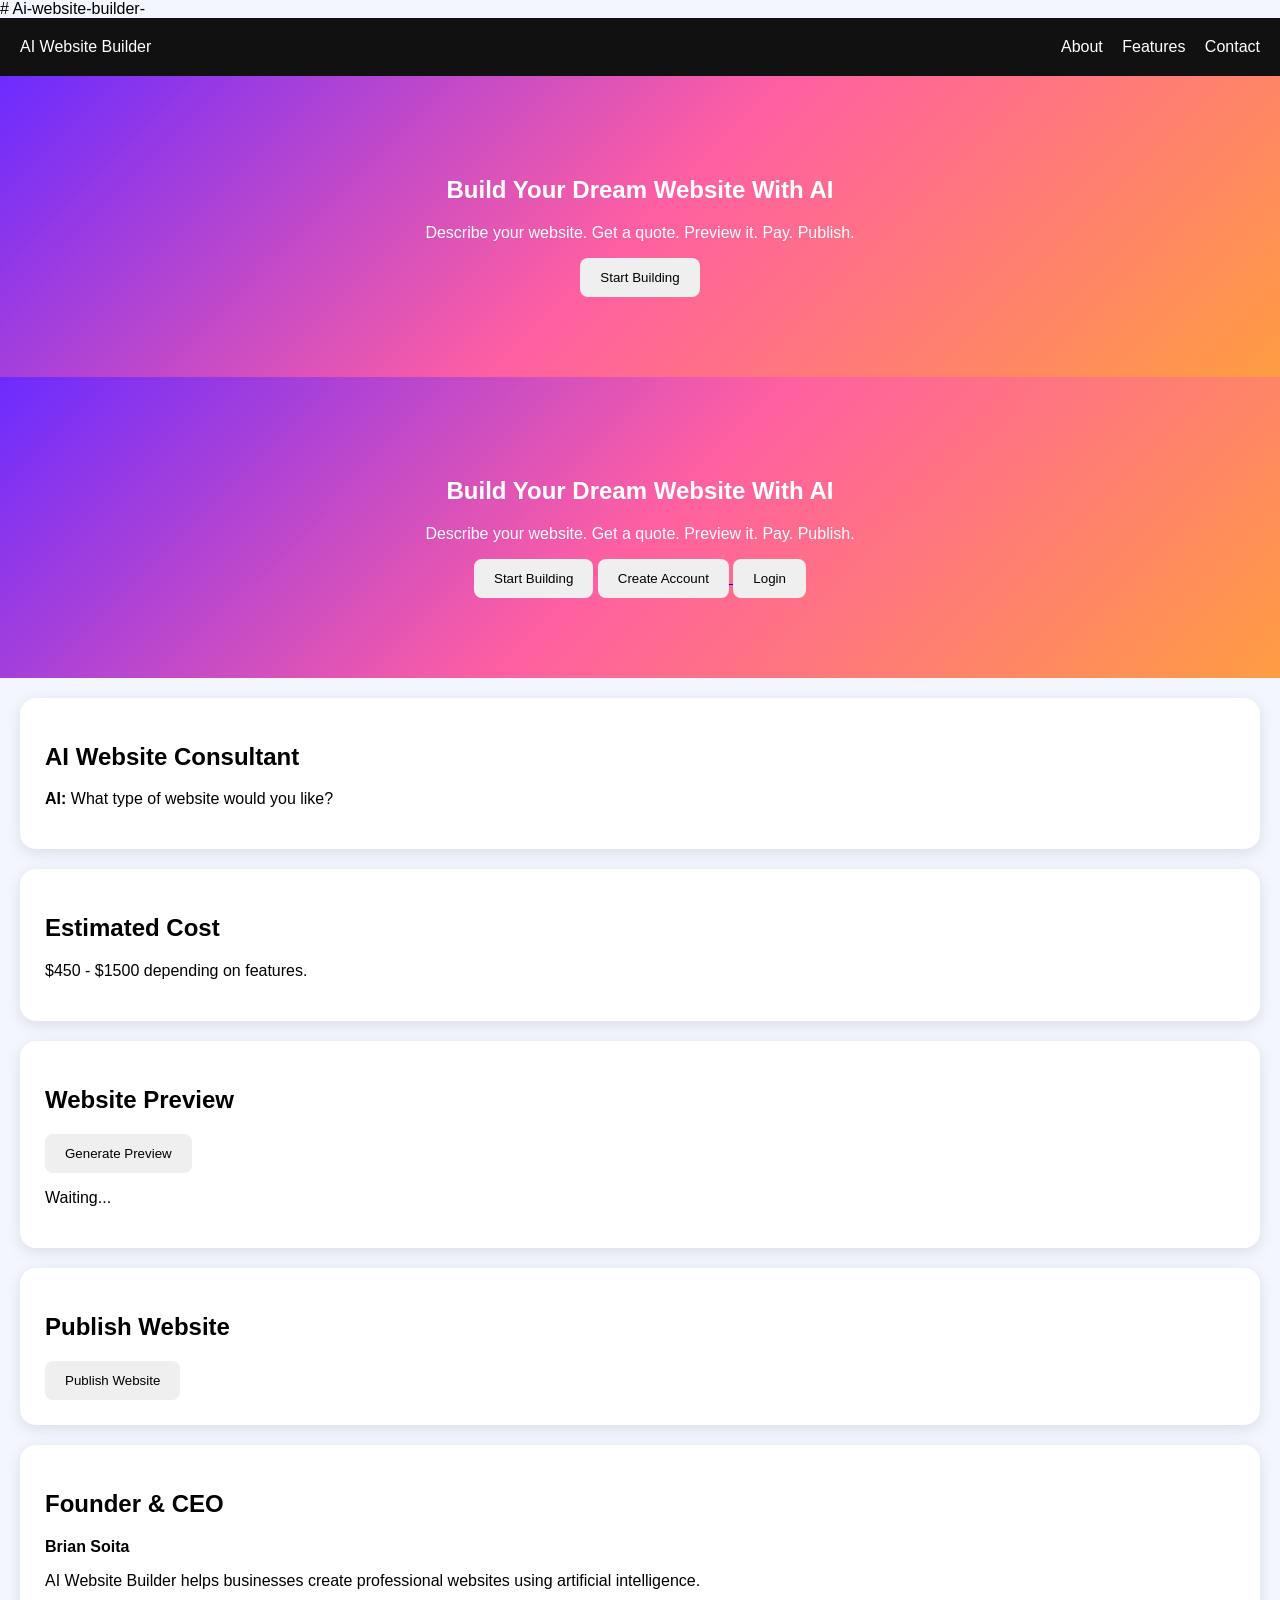
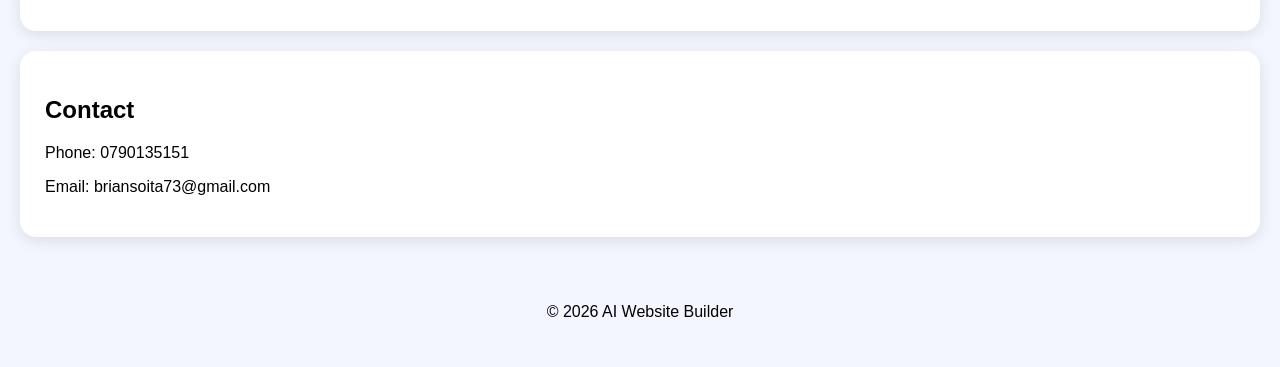
<file: index.html>
# Ai-website-builder-
<!DOCTYPE html>
<html lang="en">
<head>
<meta charset="UTF-8">
<meta name="viewport" content="width=device-width, initial-scale=1.0">
<title>AI Website Builder</title>
<link rel="stylesheet" href="style.css">
</head>
<body>

<header>
  <div class="logo">AI Website Builder</div>
  <nav>
    <a href="#about">About</a>
    <a href="#features">Features</a>
    <a href="#contact">Contact</a>
  </nav>
</header>

<section class="hero">
  <h1>Build Your Dream Website With AI</h1>
  <p>Describe your website. Get a quote. Preview it. Pay. Publish.</p>
  <button onclick="startChat()">Start Building</button>
</section>
<section class="hero">
  <h1>Build Your Dream Website With AI</h1>
  <p>Describe your website. Get a quote. Preview it. Pay. Publish.</p>

  <button onclick="startChat()">Start Building</button>

  <a href="register.html">
  <button>Create Account</button>
  </a>

  <a href="login.html">
  <button>Login</button>
  </a>
</section>
<section class="card">
  <h2>AI Website Consultant</h2>
  <div id="chat">
    <p><strong>AI:</strong> What type of website would you like?</p>
  </div>
</section>

<section class="card">
  <h2>Estimated Cost</h2>
  <p>$450 - $1500 depending on features.</p>
</section>

<section class="card">
  <h2>Website Preview</h2>
  <button onclick="generatePreview()">Generate Preview</button>
  <p id="previewStatus">Waiting...</p>
</section>

<section class="card">
  <h2>Publish Website</h2>
  <button onclick="openPayment()">Publish Website</button>
</section>

<div id="paymentModal" class="modal">
  <div class="modal-content">
    <h2>Publish Website</h2>

    <p>Send Payment To:</p>

    <h3>0790135151</h3>

    <p>Owner: Brian Soita</p>

    <p>After payment upload your transaction code.</p>

    <button onclick="confirmPayment()">Confirm Payment</button>
    <button onclick="closePayment()">Cancel</button>
  </div>
</div>

<section id="about" class="card">
  <h2>Founder & CEO</h2>

  <p><strong>Brian Soita</strong></p>

  <p>
    AI Website Builder helps businesses create professional websites
    using artificial intelligence.
  </p>
</section>

<section id="contact" class="card">
  <h2>Contact</h2>

  <p>Phone: 0790135151</p>

  <p>Email: briansoita73@gmail.com</p>
</section>

<footer>
  <p>© 2026 AI Website Builder</p>
</footer>

<script src="script.js"></script>

</body>
</html>
</file>
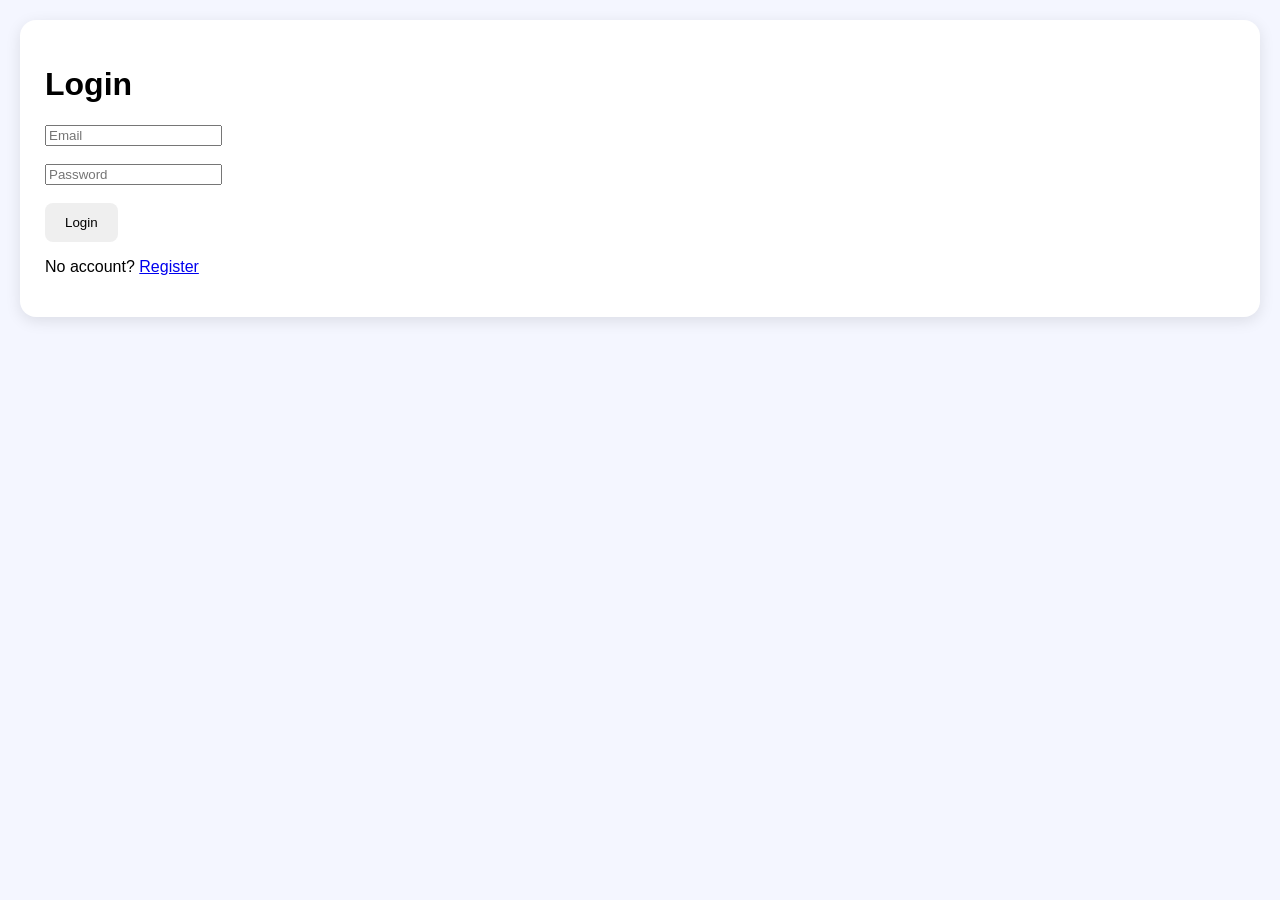
<file: login.html>
<!DOCTYPE html>
<html>
<head>
<meta charset="UTF-8">
<title>Login</title>
<link rel="stylesheet" href="style.css">
</head>
<body>

<div class="card">

<h1>Login</h1>

<input type="email" id="email" placeholder="Email">

<br><br>

<input type="password" id="password" placeholder="Password">

<br><br>

<button onclick="login()">Login</button>

<p>
No account?
<a href="register.html">Register</a>
</p>

</div>

<script src="script.js"></script>

</body>
</html>
</file>
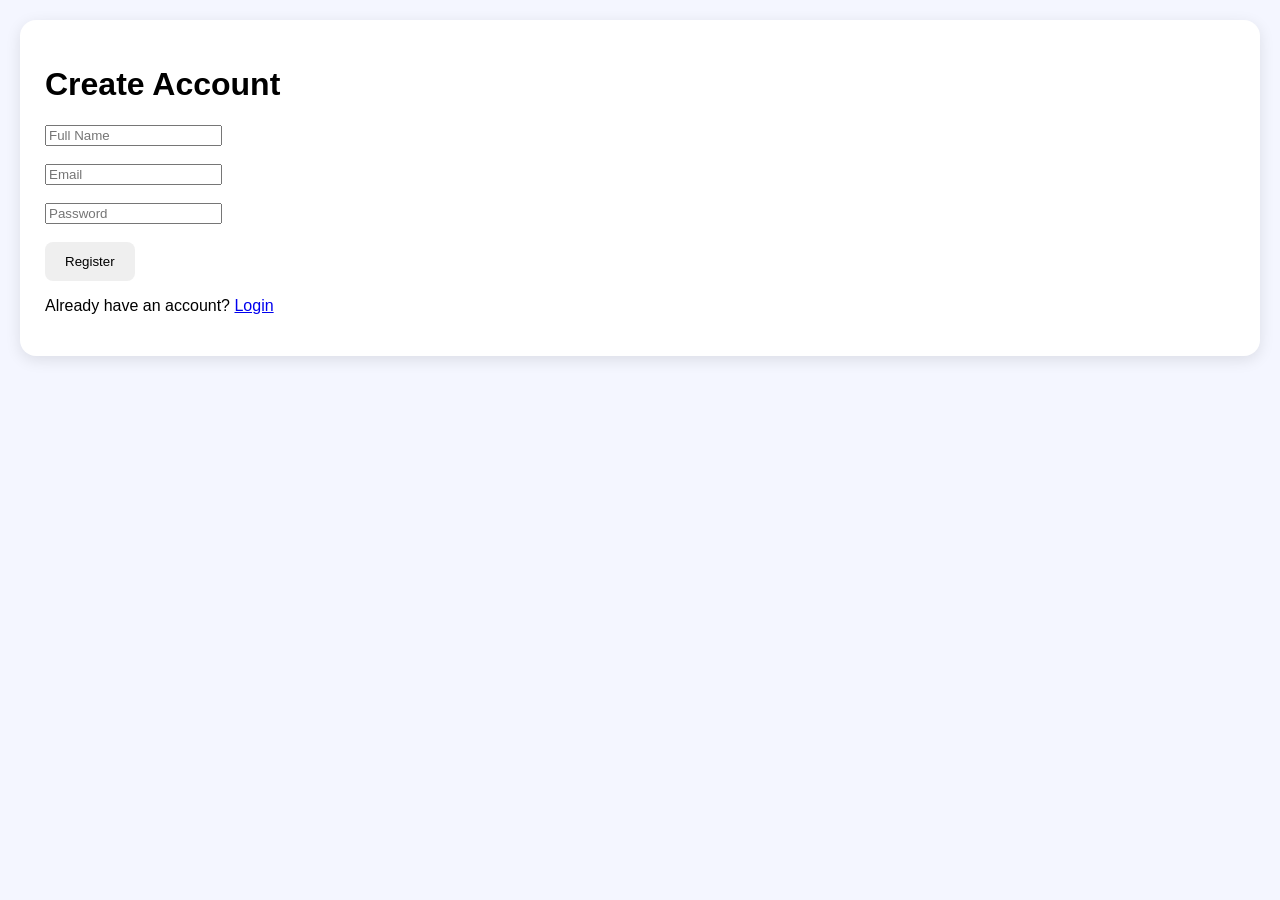
<file: register.html>
<!DOCTYPE html>
<html>
<head>
<meta charset="UTF-8">
<title>Register</title>
<link rel="stylesheet" href="style.css">
</head>
<body>

<div class="card">

<h1>Create Account</h1>

<input type="text" id="name" placeholder="Full Name">

<br><br>

<input type="email" id="regEmail" placeholder="Email">

<br><br>

<input type="password" id="regPassword" placeholder="Password">

<br><br>

<button onclick="register()">Register</button>

<p>
Already have an account?
<a href="login.html">Login</a>
</p>

</div>

<script src="script.js"></script>

</body>
</html>
</file>
<file: style.css>
body{
font-family:Arial,sans-serif;
margin:0;
background:#f4f6ff;
}

header{
display:flex;
justify-content:space-between;
align-items:center;
padding:20px;
background:#111;
color:white;
}

nav a{
color:white;
text-decoration:none;
margin-left:15px;
}

.hero{
padding:80px 10%;
text-align:center;
background:linear-gradient(
135deg,
#6c2bff,
#ff5fa2,
#ff9d42
);
color:white;
}

button{
padding:12px 20px;
border:none;
border-radius:8px;
cursor:pointer;
}

.card{
background:white;
margin:20px;
padding:25px;
border-radius:16px;
box-shadow:0 4px 15px rgba(0,0,0,.1);
}

.modal{
display:none;
position:fixed;
top:0;
left:0;
width:100%;
height:100%;
background:rgba(0,0,0,.6);
}

.modal-content{
background:white;
padding:25px;
width:320px;
margin:100px auto;
border-radius:12px;
text-align:center;
}

footer{
text-align:center;
padding:30px;
}
<a href="register.html">
<button>Create Account</button>
</a>

<a href="login.html">
<button>Login</button>
</a>
</file>
